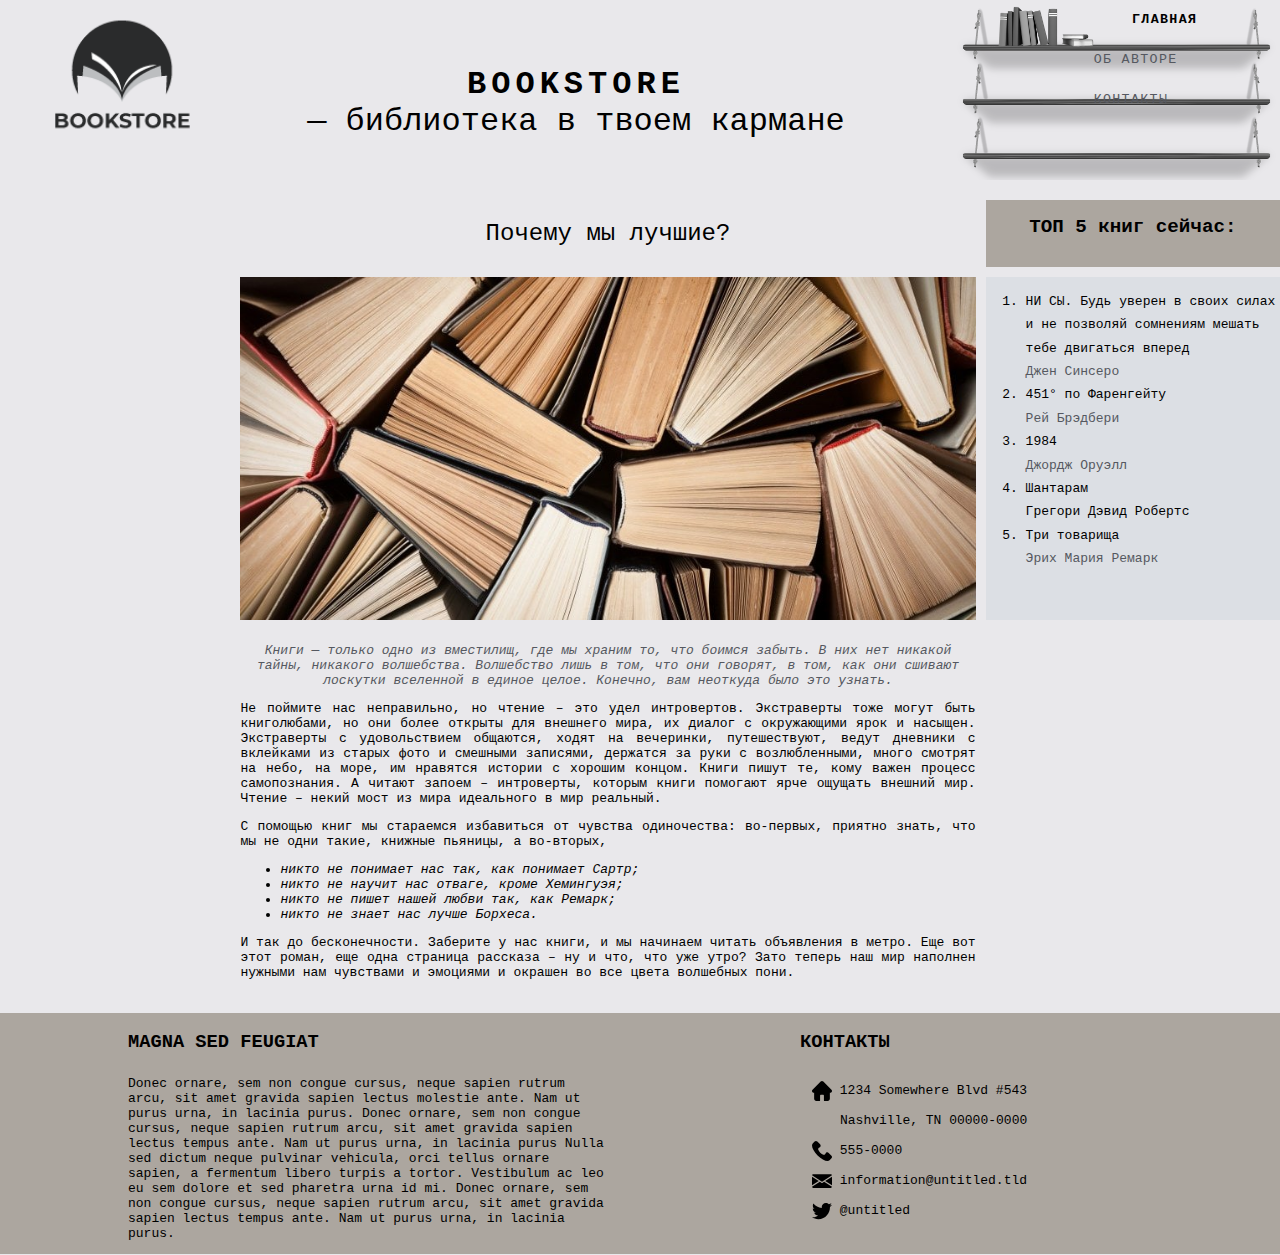
<file: index.html>
<!DOCTYPE html>
<html lang="en">
<head>
    <meta charset="UTF-8">
    <meta name="viewport" content="width=device-width, initial-scale=1.0">
    <link rel="stylesheet" href="style.css">
    <title>Hexa</title>
</head>

<body>
    <header>
        <div class="container">
            <a href="index.html"><img  id="logo" src="images/logo.png"></a>
            <img src="images/1.png" id="shelv">
            <div class="menu">
                <a href="index.html">главная</a><br>
                <a href="author.html">Об авторе</a><br>
                <a href="contact.html">Контакты</a><br>
            </div>
        </div>
        <style>
        .menu a:nth-child(1){
        color:black;
        padding-left: 3vw;
        font-weight: 700;
    }
    .menu a:nth-child(2), .menu a:nth-child(3){
        padding-right: 8vw;
    }
        </style>
        <h1 class="tagline"><span style="letter-spacing: 5px;">BOOKSTORE</span> <br>
            <span style="font-weight: 300;"> — библиотека в твоем кармане</span></h1>
    </header>
    <div class="main">
        <div class="text">
               <h2> Почему мы лучшие?</h2>
        </div>
        <img src="images/banner.jpg" class="baner">
        <div id="sidebar2">
                <h2>ТОП 5 книг сейчас:</h2>
        </div>
        <div class="books">
            <ol>
                <li><strong>НИ СЫ. Будь уверен в своих силах и не позволяй
                    сомнениям мешать тебе двигаться вперед</strong>
                    <br><span style="color: #555860;">Джен Синсеро</span></li>
                <li><strong> 451° по Фаренгейту</strong><br>
                    <span style="color: #555860;">Рей Брэдбери</span></li>
                <li><strong>1984</strong><br>
                    <span style="color: #555860;">
                        Джордж Оруэлл</span></li>
                <li><strong>Шантарам</strong><br>Грегори Дэвид Робертс</li>
                <li><strong>Три товарища</strong><br><span style="color: #555860;">Эрих Мария Ремарк</span></li>
            </ol>

        </div>
        <div class="blockquote">
        <p style="text-align: center; color: #555860;">
            <em>Книги — только одно из вместилищ, где мы храним то, что боимся забыть.
            В них нет никакой тайны, никакого волшебства. Волшебство лишь в том,
            что они говорят, в том, как они сшивают лоскутки вселенной в единое целое.
            Конечно, вам неоткуда было это узнать.</em></p>
            <p>Не поймите нас неправильно, но чтение – это удел интровертов.
            Экстраверты тоже могут быть книголюбами, но они более открыты для
            внешнего мира, их диалог с окружающими ярок и насыщен. Экстраверты
            с удовольствием общаются, ходят на вечеринки, путешествуют, ведут
            дневники с вклейками из старых фото и смешными записями, держатся
            за руки с возлюбленными, много смотрят на небо, на море, им нравятся
            истории с хорошим концом. Книги пишут те, кому важен процесс самопознания.
            А читают запоем – интроверты, которым книги помогают ярче ощущать внешний мир.
            Чтение – некий мост из мира идеального в мир реальный.</p>

        <p>С помощью книг мы стараемся избавиться от чувства одиночества:
            во-первых, приятно знать, что мы не одни такие, книжные пьяницы,
            а во-вторых,</p>
            <ul><em>
                <li>никто не понимает нас так, как понимает Сартр;</li>
                <li>никто не научит нас отваге, кроме Хемингуэя;</li>
                <li>никто не пишет нашей любви так, как Ремарк;</li>
                <li>никто не знает нас лучше Борхеса.</li>
            </em></ul>
                И так до бесконечности. Заберите у нас книги,
                и мы начинаем читать объявления в метро. Еще вот этот роман,
                еще одна страница рассказа – ну и что, что уже утро? Зато
                теперь наш мир наполнен нужными нам чувствами и эмоциями
                и окрашен во все цвета волшебных пони.
</p> </p></div>
    </div>
    <footer>
        <h3 class="footer-h3">MAGNA SED FEUGIAT</h1>
        <p class="footer-text">Donec ornare, sem non congue cursus, neque sapien rutrum arcu,
            sit amet gravida sapien lectus molestie ante. Nam ut purus
            urna, in lacinia purus. Donec ornare, sem non
            congue cursus, neque sapien rutrum arcu, sit amet
            gravida sapien lectus tempus ante. Nam ut purus urna, 
            in lacinia purus Nulla sed dictum neque pulvinar vehicula,
            orci tellus ornare sapien, a fermentum libero turpis a tortor.
            Vestibulum ac leo eu sem dolore et sed pharetra urna id mi.
            Donec ornare, sem non congue cursus, neque sapien rutrum arcu,
            sit amet gravida sapien lectus tempus ante. Nam ut purus urna,
            in lacinia purus.</p>
            <h3 class="footer-contact">КОНТАКТЫ</h3>
            <ul class="contact">
                <li><img src="images/home.svg" alt="">
                    1234 Somewhere Blvd #543<br />
                    Nashville, TN 00000-0000
                </li>
                <li><img src="images/phone-call.svg" alt="">
                    <a href="tel:555-0000"> 555-0000</a>
                </li>
                <li><img src="images/email.svg" alt="">
                    <a href="mailto:information@untitled.tld">information@untitled.tld</a>
                </li>
                <li><img src="images/twitter.svg" alt="">
                    <a href="#">@untitled</a>
                </li>
            </ul>
    </footer>
</body>
</html>
</file>
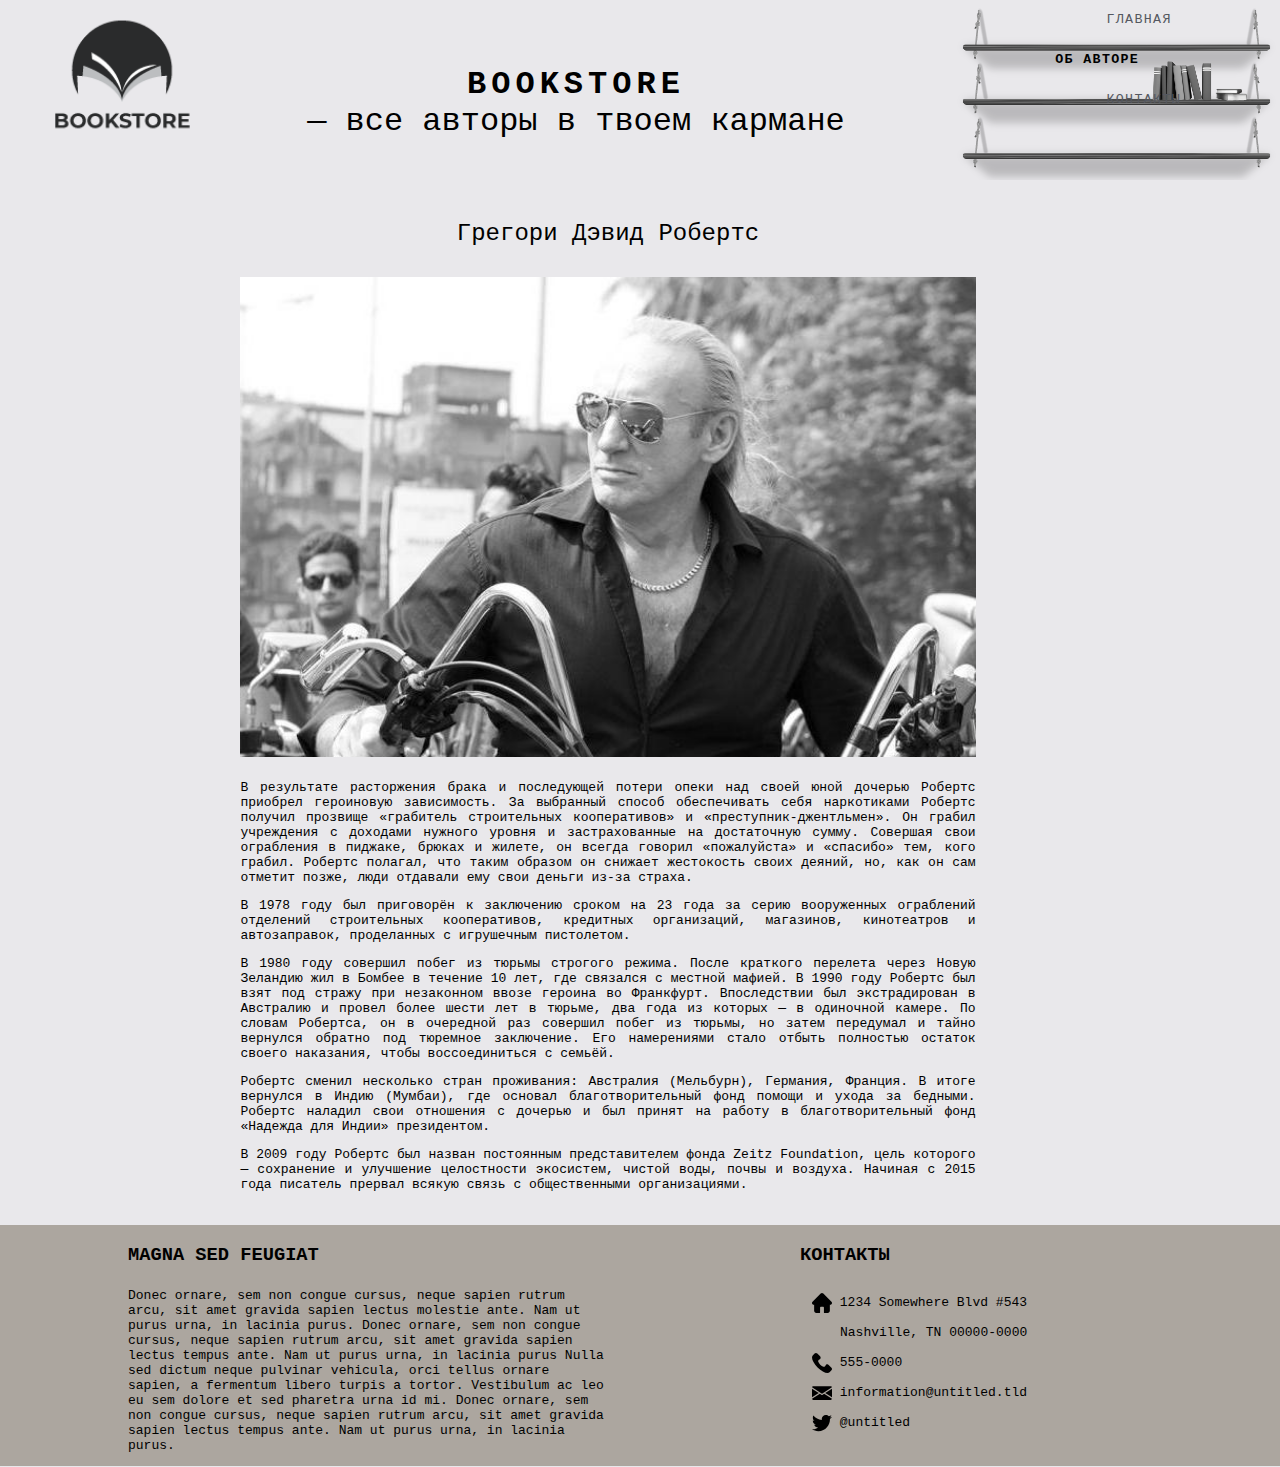
<file: author.html>
<!DOCTYPE html>
<html lang="en">
<head>
    <meta charset="UTF-8">
    <meta name="viewport" content="width=device-width, initial-scale=1.0">
    <link rel="stylesheet" href="style.css">
    <title>Hexa</title>
</head>

<body>
    <header>
        <div class="container">
            <a href="index.html"><img  id="logo" src="images/logo.png"></a>
            <img src="images/2.png" id="shelv">
            <div class="menu">
                <a href="index.html">главная</a><br>
                <a href="author.html">Об авторе</a><br>
                <a href="contact.html">Контакты</a><br>
            </div>
        </div>
        <style>
        .menu a:nth-child(3){
        color:black;
        padding-right: 11vw;
        font-weight: 700;
    }
    .menu a:nth-child(1), .menu a:nth-child(5) {
    padding-left: 4vw;
}
        </style>
        <h1 class="tagline"><span style="letter-spacing: 5px;">BOOKSTORE</span> <br>
            <span style="font-weight: 300;"> — все авторы в твоем кармане</span></h1>
    </header>
    <div class="main">
        <div class="text">
               <h2> Грегори Дэвид Робертс</h2>
        </div>
        <img src="images/author.jpg" class="baner">
        
        <div class="blockquote">
        <p>В результате расторжения брака и последующей потери опеки над своей
            юной дочерью Робертс приобрел героиновую зависимость. За выбранный
            способ обеспечивать себя наркотиками Робертс получил прозвище
            «грабитель строительных кооперативов» и «преступник-джентльмен».
            Он грабил учреждения с доходами нужного уровня и застрахованные на
            достаточную сумму. Совершая свои ограбления в пиджаке, брюках и жилете,
            он всегда говорил «пожалуйста» и «спасибо» тем, кого грабил. Робертс полагал,
            что таким образом он снижает жестокость своих деяний, но, как он сам отметит
            позже, люди отдавали ему свои деньги из-за страха.</p>
            <p>В 1978 году был приговорён к заключению сроком на 23 года за серию вооруженных
            ограблений отделений строительных кооперативов, кредитных организаций, магазинов,
            кинотеатров и автозаправок, проделанных с игрушечным пистолетом.</p>
            
            <p>
                В 1980 году совершил побег из тюрьмы строгого режима. После краткого
                перелета через Новую Зеландию жил в Бомбее в течение 10 лет, где
                связался с местной мафией. В 1990 году Робертс был взят под стражу
                при незаконном ввозе героина во Франкфурт. Впоследствии был экстрадирован
                в Австралию и провел более шести лет в тюрьме, два года из которых — в
                одиночной камере. По словам Робертса, он в очередной раз совершил побег
                из тюрьмы, но затем передумал и тайно вернулся обратно под тюремное
                заключение. Его намерениями стало отбыть полностью остаток своего
                наказания, чтобы воссоединиться с семьёй.</p>
            
            <p>Робертс сменил несколько стран проживания: Австралия (Мельбурн),
                Германия, Франция. В итоге вернулся в Индию (Мумбаи), где основал
                благотворительный фонд помощи и ухода за бедными. Робертс наладил
                свои отношения с дочерью и был принят на работу в благотворительный
                фонд «Надежда для Индии» президентом.</p>
            
            <p>В 2009 году Робертс был назван постоянным представителем фонда
                Zeitz Foundation, цель которого — сохранение и улучшение целостности
                экосистем, чистой воды, почвы и воздуха. Начиная с 2015 года писатель
                прервал всякую связь с общественными организациями.</p>
</div>
    </div>
    <footer>
        <h3 class="footer-h3">MAGNA SED FEUGIAT</h1>
        <p class="footer-text">Donec ornare, sem non congue cursus, neque sapien rutrum arcu,
            sit amet gravida sapien lectus molestie ante. Nam ut purus
            urna, in lacinia purus. Donec ornare, sem non
            congue cursus, neque sapien rutrum arcu, sit amet
            gravida sapien lectus tempus ante. Nam ut purus urna, 
            in lacinia purus Nulla sed dictum neque pulvinar vehicula,
            orci tellus ornare sapien, a fermentum libero turpis a tortor.
            Vestibulum ac leo eu sem dolore et sed pharetra urna id mi.
            Donec ornare, sem non congue cursus, neque sapien rutrum arcu,
            sit amet gravida sapien lectus tempus ante. Nam ut purus urna,
            in lacinia purus.</p>
            <h3 class="footer-contact">КОНТАКТЫ</h3>
            <ul class="contact">
                <li><img src="images/home.svg" alt="">
                    1234 Somewhere Blvd #543<br />
                    Nashville, TN 00000-0000
                </li>
                <li><img src="images/phone-call.svg" alt="">
                    <a href="tel:555-0000"> 555-0000</a>
                </li>
                <li><img src="images/email.svg" alt="">
                    <a href="mailto:information@untitled.tld">information@untitled.tld</a>
                </li>
                <li><img src="images/twitter.svg" alt="">
                    <a href="#">@untitled</a>
                </li>
            </ul>
    </footer>
</body>
</html>
</file>
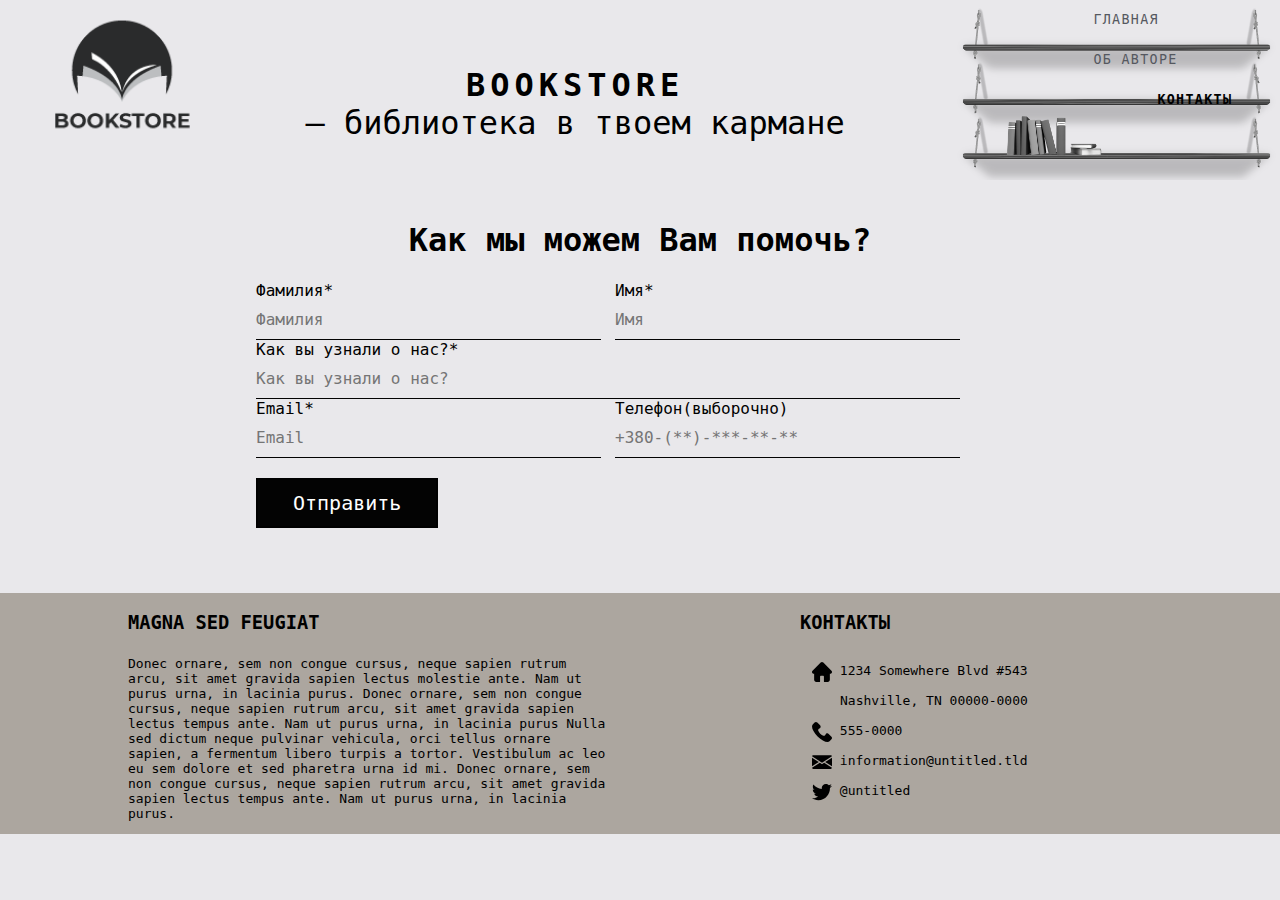
<file: contact.html>
<!DOCTYPE html>
<html lang="en">
<head>
    <meta charset="UTF-8">
    <meta name="viewport" content="width=device-width, initial-scale=1.0">
    <link rel="stylesheet" href="style.css">
    <title>Hexa</title>
</head>

<body>
    <header>
        <div class="container">
            <a href="index.html"><img  id="logo" src="images/logo.png"></a>
            <img src="images/3.png" id="shelv">
            <div class="menu">
                <a href="index.html">главная</a><br>
                <a href="author.html">Об авторе</a><br>
                <a href="contact.html">Контакты</a><br>
            </div>
        </div>
        <style>
        .menu a:nth-child(5){
        color:black;
        font-weight: 700;
        padding-left: 5vw;
    }
    .menu a:nth-child(1), .menu a:nth-child(3){
        padding-right: 8vw;
    }
}
        </style>
        <h1 class="tagline"><span style="letter-spacing: 5px;">BOOKSTORE</span> <br>
            <span style="font-weight: 300;"> — библиотека в твоем кармане</span></h1>
    </header>
        <h1 style="text-align: center;">Как мы можем Вам помочь?</h1>
        <div id="help">
            <form method="post" enctype="multipart/form-data" id="gform_1" action="/contact/">
                <div class="gform_body">
                    <ul class="gform_fields">
                        <li><label for="input_1_1">Фамилия*</label>
                            <div><input
                                type="text"
                                value="" class="medium"
                                placeholder="Фамилия"
                                aria-required="true"
                                aria-invalid="false">
                            </div>
                        </li>
                        <li><label for="input_1_1">Имя*</label>
                            <div><input
                                type="text"
                                value="" class="medium"
                                placeholder="Имя"
                                aria-required="true"
                                aria-invalid="false">
                            </div>
                        </li>
                        <li><label for="input_1_1">Как вы узнали о нас?*</label>
                            <div><input
                                type="text"
                                value="" class="medium"
                                placeholder="Как вы узнали о нас?"
                                aria-required="true"
                                aria-invalid="false">
                            </div>
                        </li>                        
                        <li><label>Email*</label>
                            <div>
                                <input type="text"
                                value=""
                                class="medium"
                                placeholder="Email"
                                aria-required="true"
                                aria-invalid="false"> </div>
                        </li>
                        <li><label>Телефон(выборочно)</label>
                            <div>
                                <input type="text"
                                value=""
                                class="medium"
                                placeholder="+380-(**)-***-**-**"
                                aria-required="true"
                                aria-invalid="false"> </div>
                        </li>
                    </ul>
                </div>
                <div>
                    <input type="submit" class="gform_button" value="Отправить"> </div>
            </form>
        </div>
    <footer>
        <h3 class="footer-h3">MAGNA SED FEUGIAT</h1>
        <p class="footer-text">Donec ornare, sem non congue cursus, neque sapien rutrum arcu,
            sit amet gravida sapien lectus molestie ante. Nam ut purus
            urna, in lacinia purus. Donec ornare, sem non
            congue cursus, neque sapien rutrum arcu, sit amet
            gravida sapien lectus tempus ante. Nam ut purus urna, 
            in lacinia purus Nulla sed dictum neque pulvinar vehicula,
            orci tellus ornare sapien, a fermentum libero turpis a tortor.
            Vestibulum ac leo eu sem dolore et sed pharetra urna id mi.
            Donec ornare, sem non congue cursus, neque sapien rutrum arcu,
            sit amet gravida sapien lectus tempus ante. Nam ut purus urna,
            in lacinia purus.</p>
            <h3 class="footer-contact">КОНТАКТЫ</h3>
            <ul class="contact">
                <li><img src="images/home.svg" alt="">
                    1234 Somewhere Blvd #543<br />
                    Nashville, TN 00000-0000
                </li>
                <li><img src="images/phone-call.svg" alt="">
                    <a href="tel:555-0000"> 555-0000</a>
                </li>
                <li><img src="images/email.svg" alt="">
                    <a href="mailto:information@untitled.tld">information@untitled.tld</a>
                </li>
                <li><img src="images/twitter.svg" alt="">
                    <a href="#">@untitled</a>
                </li>
            </ul>
    </footer>
</body>
</html>
</file>
<file: style.css>
@import url('https://fonts.googleapis.com/css2?family=Montserrat:ital,wght@0,300;0,500;0,700;1,300&display=swap');
html, body{
    margin: 0px auto;
    font-family: 'Fira Mono', monospace;
    background: #e9e8eb;
}
.container{
    width: auto;
    height: 200px;
}
#shelv{
    height: 200px;
    position: absolute;
    right: 0;
}
#logo{
    width: 12% ;
    margin-left: 45px;
}
.menu{
    position: absolute;
    right: 0;
    top: 0;
    text-transform: uppercase;
    line-height: 3.7em;
    letter-spacing: 0.1em;
}
    .menu a{
        text-decoration: none;
        color: #555860;
    }
    
.tagline{
    text-align: center;
    position: absolute;
    top: 5%;
    display: flow-root;
    right: 33vw;    
}
.main{
    display: grid;
    grid-template-columns: 18% 1fr 23%;
    grid-template-rows: 50px minmax(100px/400px) 50%;
    grid-gap: 10px;
    margin-bottom: 20px;
}
.text{
    grid-column-start: 2;
    text-align: center;
}
    .text h2{
        font-weight: 300;
    }

.baner{
    grid-column-start: 2;
    grid-row: 2;
    width: 100%;
}
#sidebar2{
    grid-column-start: 3;
    text-align: center;
    background: #aca69f;
    font-weight: 300;
}
.books{
    grid-column: 3;
    grid-row: 2/3;
    font-weight: 300;
    background: #dcdfe4;
    line-height: 1.8em;
}
    .books ol{
        background: #dcdfe4;
    }
.blockquote{
    grid-column: 2/3;
    grid-row: 3;
    margin: 0px auto;
    text-align: justify;
}
footer{
    display: grid;
    grid-template-columns: 10% 1fr 15% 1fr;
    grid-template-rows: 50px 1fr;
    background: #aca69f;
}
.footer-h3{
    grid-row: 1;
    grid-column: 2/3;
}
.footer-text{
    grid-row: 2;
    grid-column: 2/3;
    font-size: small;
}
.footer-contact{
    grid-row: 1;
    grid-column: 4/5;
}
.contact{
    grid-column: 4;
    grid-row: 2;
    font-size: small;
    line-height:30px;
    list-style-type: none;
}
    .contact a{
        text-decoration: none;
        color: #000000;
    }
    .contact img{
        max-width: 20px;
        margin-left: -28px;
        margin-bottom: -7px;
    }
#help{
    margin-left: 20vw;
    margin-bottom: 5vh;
    margin-right: 25vw;
}

input[type=email], input[type=number], input[type=password], input[type=tel], input[type=text], textarea {
    width: 100%;
    height: 40px;
    box-sizing: border-box;
    padding: 0;
    border: none;
    border-bottom: 1px solid #030303;
    background-color: transparent;
    border-radius: 0;
    font-family: inherit;
    font-size: inherit;
    -webkit-appearance: none;
}
.gform_fields {
    margin: 0;
    padding: 0;
    list-style-type: none;
    display: flex;
    justify-content: space-between;
    flex-wrap: wrap;
}
    .gform_fields li{
        width: 49%;
    }
    .gform_fields li:nth-child(3){
        width: 100%;
    }
    .plumb-button, input[type=submit] {
        display: inline-flex;
        align-items: center;
        justify-content: center;
        box-sizing: border-box;
        padding: 0 35px;
        margin: 20px 0;
        height: 50px;
        border: 2px solid #000;
        color: #ffffff;
        font-family: inherit;
        font-size: 20px;
        text-align: justify;
        cursor: pointer;
        border-radius: 0;
        -webkit-appearance: none;
        background: #030303;
    }

@media(max-width:1400px){
    #shelv {
        height: 20%;
    }
    .menu {
        line-height: 3em;
        font-size: smaller;
    }
    .tagline {
        right: 34vw;
    }
}
@media( max-width: 1300px){
    .blockquote, .books {
        font-size: small;
    }
    #sidebar2 h2{
        font-size: larger;
    }
}
@media (max-width:1200px){

    .menu {
        line-height: 2.7em;
    }
        .tagline {
            right: 34vw;
            font-size: x-large;
        }
        #sidebar2, .books{
            display: none;
        }  
}
@media (max-width: 1100px){
    .tagline {
        right: 30vw;
}
}
@media (max-width: 900px){
    #shelv {
        height: 18%;
    }
    .footer-text {
        font-size: x-small;
    }
    
    .contact {
        font-size: xx-small;
    }
        .contact img {
            max-width: 15px;
            margin-left: -21px;
            margin-bottom: -4px;
        }
        .gform_fields li {
            width: 100%;
        }
}

@media (max-width: 800px){
    #logo {
        width: 125px;
    }
    .tagline {
        top: 17%;
    }
}
@media (max-width: 700px){
    .container {
        height: auto;
    }
    .tagline{
        display: none;
    }
    .menu {
        line-height: 2.3em;
    }
    #shelv{
        display: none;
    }
    .menu a:nth-child(5) {
        padding-left: 0vw;

}
</file>
